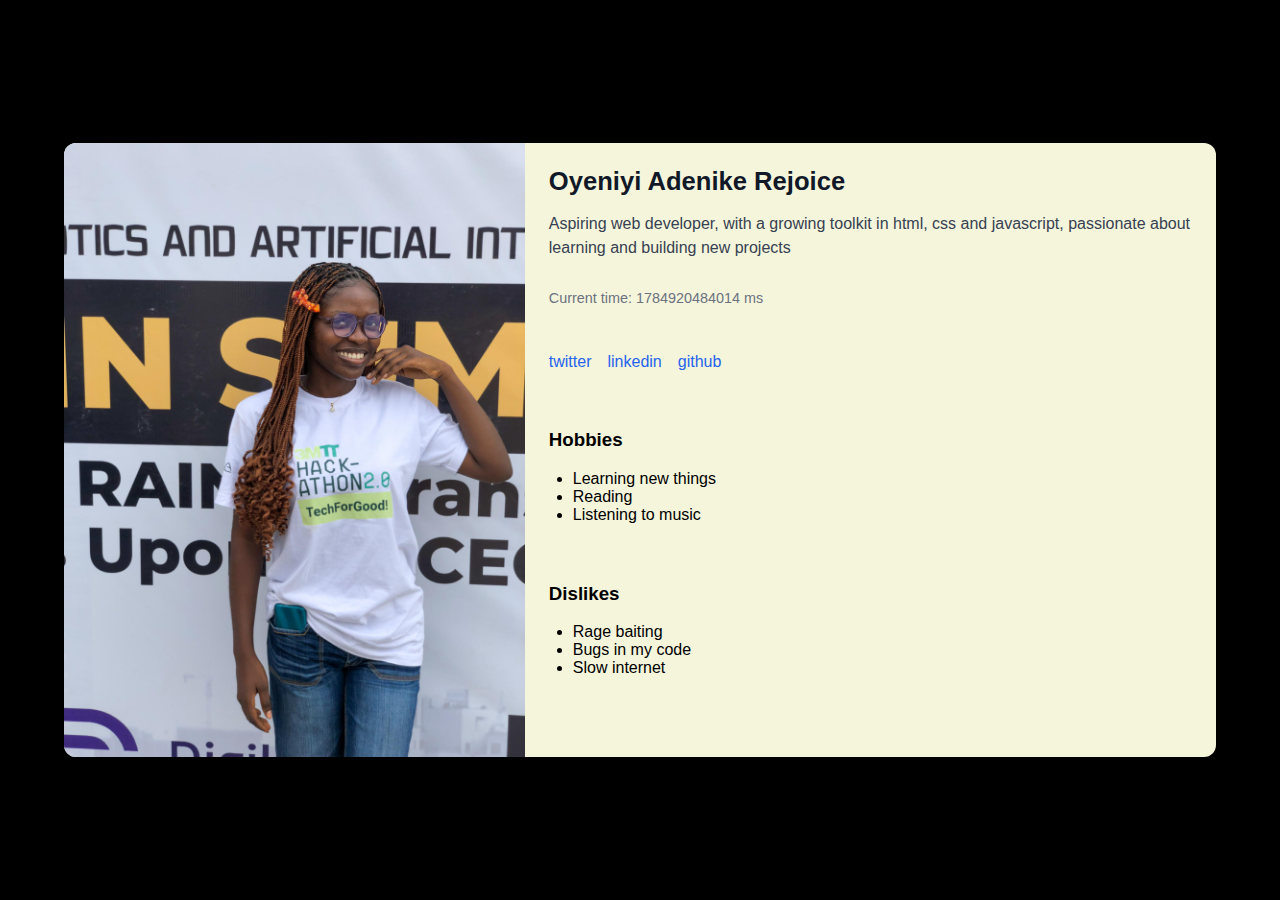
<file: index.html>
<!DOCTYPE html>
<html lang="en">
<head>
  <meta charset="UTF-8">
  <meta name="viewport" content="width=device-width, initial-scale=1.0">
  <title>Profile Card</title>
  <link rel="stylesheet" href="./style.css">
</head>
<body>
  <article data-testid="test-profile-card">
    <figure>
      <img src="./img/IMG-20250127-WA0003.jpg" alt="User avatar" data-testid="test-user-avatar">
    </figure>
    
    <div class="card-body">
      <header>
        <h2 data-testid="test-user-name">Oyeniyi Adenike Rejoice</h2>
      </header>

      <p data-testid="test-user-bio">Aspiring web developer, with a growing toolkit in html, css and javascript, passionate about learning and building new projects</p>

      <p class="time" data-testid="test-user-time"></p>

      <nav data-testid="test-user-social-links" aria-label="social-media-links">
        <ul>
          <li><a href="https://x.com/OyeniyiRejoice" target="_blank" rel="noopener noreferrer" data-testid="test-user-social-twitter">twitter</a></li>

          <li><a href="https://www.linkedin.com/in/oyeniyi-adenike-9bb403276/" target="_blank" rel="noopener nonreferrer" data-testid="test-user-social-linkedin">linkedin</a></li>

          <li><a href="https://github.com/OyeniyiRejoice" target="_blank" rel="noopener nonreferrer" data-testid="test-user-social-github">github</a></li>
        </ul>
      </nav>

      <section>
        <h3>Hobbies</h3>
        <ul data-testid="test-user-hobbies">
          <li>Learning new things</li>
          <li>Reading</li>
          <li>Listening to music</li>
        </ul>
      </section>

      <section>
        <h3>Dislikes</h3>
        <ul data-testid="test-user-dislikes">

          <li>Rage baiting</li>
          <li>Bugs in my code</li>
          <li>Slow internet</li>
        </ul>
      </section>

    </div>
  </article>
  
  <script src="./script.js"></script>
</body>
</html>
</file>
<file: style.css>
body{
  font-family: 'Segoe UI', Tahoma, Geneva, Verdana, sans-serif;
  background:black ;
  display: flex;
  justify-content: center;
  align-items: center;
  min-height: 100vh;
  margin: 0px;
}

article[data-testid="test-profile-card"]{
  display: flex;
  flex-direction: column;
  background: beige;
  border-radius: 12px;
  box-shadow: 0 4px 12px rgba(0, 0, 0, 0.1);
  overflow: hidden;
  max-width: 7000px;
  width: 90%;
  transition: transform 0.2s ease;
}

article[data-testid="test-profile-card"]:hover{
transform: translateY(-3px);
}

figure{
  margin: 0;
  position: relative;
  flex-shrink: 0;
}

img[data-testid="test-user-avatar"] {
  width: 100%;
  height: auto;
  display: block;
  object-fit: cover;
  /*border-radius: 50px;*/
}

    
.card-body {
  padding: 1.5rem;
  display: flex;
  flex-direction: column;
  gap: 1rem;
}

h2[data-testid="test-user-name"] {
  margin: 0;
  color: #111827;
  font-size: 1.6rem;
}

p[data-testid="test-user-bio"] {
  color: #374151;
  margin: 0;
  line-height: 1.5;
}

.time {
  font-size: 0.9rem;
  color: #6b7280;
}

nav[data-testid="test-user-social-links"] ul {
  list-style: none;
  padding: 0;
  display: flex;
  gap: 1rem;
}

nav a {
  text-decoration: none;
  color: #2563eb;
  font-weight: 500;
}

nav a:focus {
  outline: 2px solid #2563eb;
  outline-offset: 2px;
}

section {
  margin-top: 0.5rem;
}

section ul {
  padding-left: 1.5rem;
}

@media (min-width: 768px) {
  article[data-testid="test-profile-card"]{
  flex-direction: row;
}

figure {
 width: 40%;
}

.card-body {
  width: 60%;
}
  }
</file>
